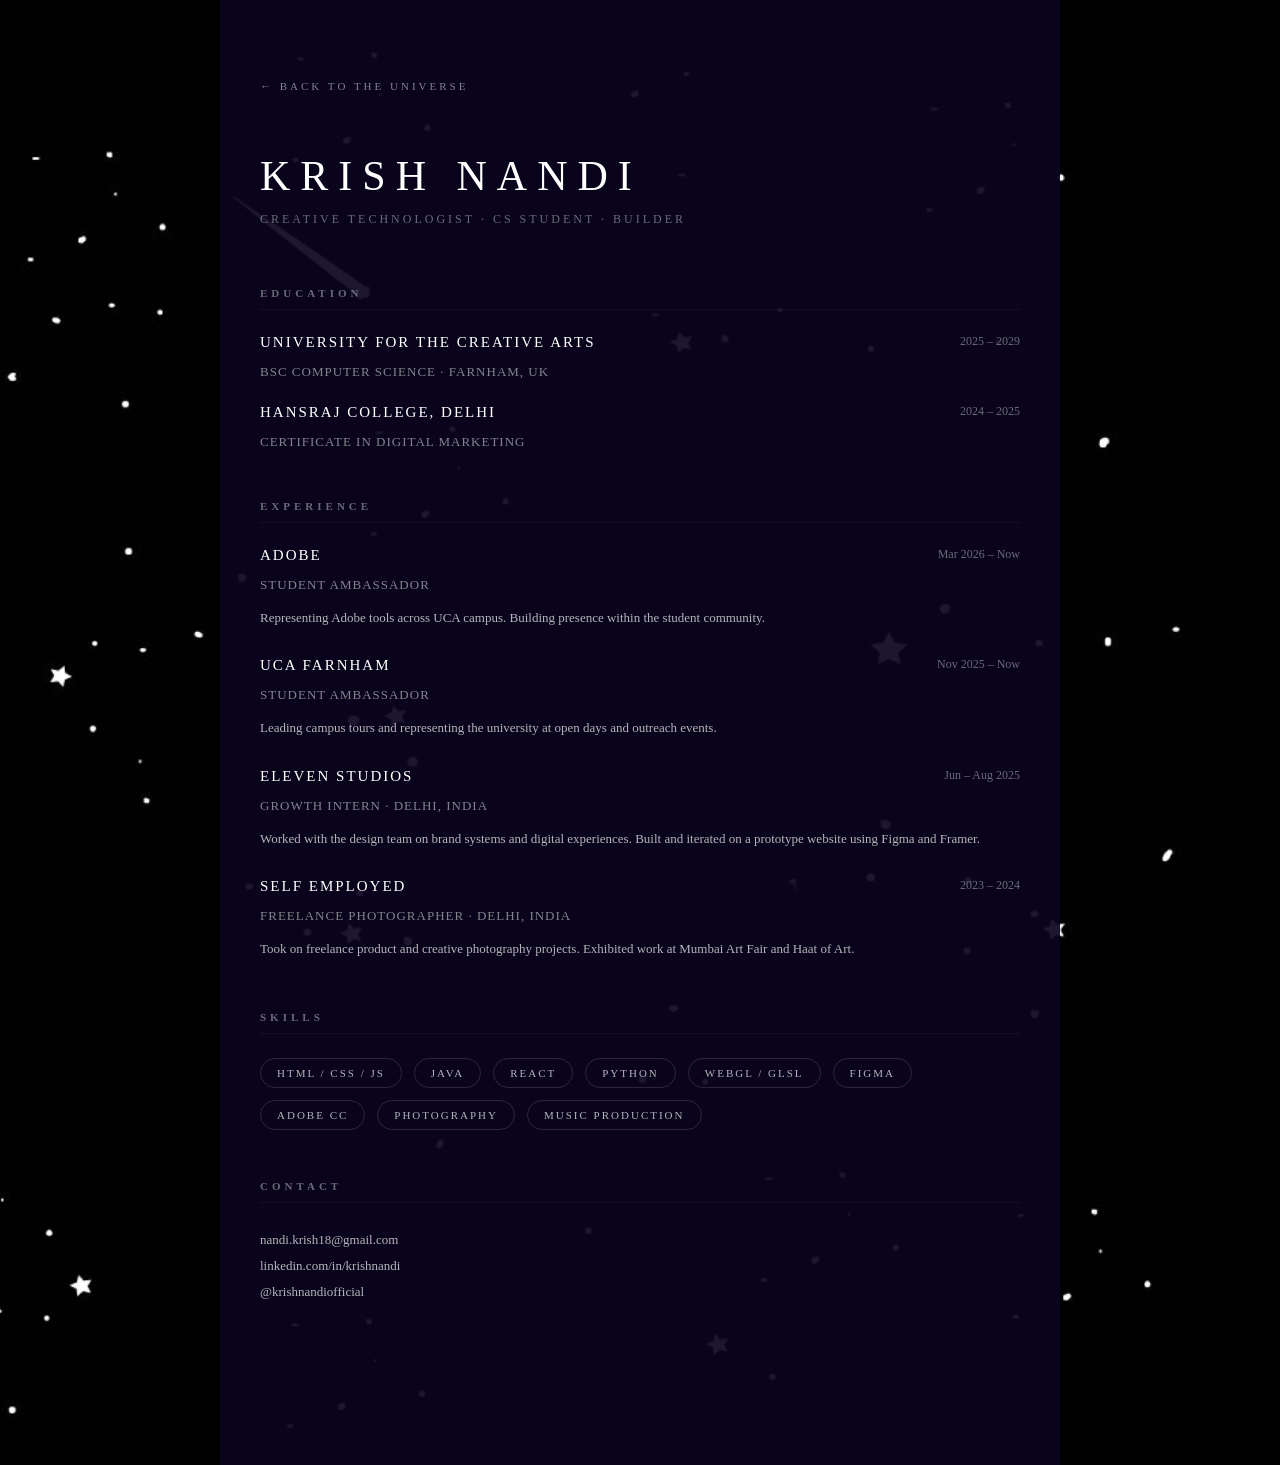
<file: CV.html>
<!DOCTYPE html>
<html lang="en">
<head>
  <meta charset="UTF-8" />
  <meta name="viewport" content="width=device-width, initial-scale=1.0" />
  <title>CV — Krish Nandi</title>
  <link rel="stylesheet" href="css/style.css" />
</head>
<body style="background-image: url('background.jpg'); background-size: cover; background-position: center; overflow-y: auto;">

  <div style="max-width: 760px; margin: 0 auto; padding: 80px 40px; background: rgba(10, 5, 30, 0.92); min-height: 100vh;">

    <a href="index.html" style="color:white; text-decoration:none; font-size:11px; letter-spacing:3px; text-transform:uppercase; opacity:0.5; display:block; margin-bottom:60px;">← Back to the Universe</a>

    <h1 style="font-size:42px; font-weight:300; letter-spacing:10px; text-transform:uppercase; margin-bottom:8px;">Krish Nandi</h1>
    <p style="font-size:12px; letter-spacing:3px; text-transform:uppercase; opacity:0.4; margin-bottom:60px;">Creative Technologist · CS Student · Builder</p>

    <!-- Education -->
    <section style="margin-bottom:50px;">
      <h2 style="font-size:11px; letter-spacing:4px; text-transform:uppercase; opacity:0.4; margin-bottom:24px; border-bottom:1px solid rgba(255,255,255,0.1); padding-bottom:10px;">Education</h2>
      
      <div style="margin-bottom:24px;">
        <div style="display:flex; justify-content:space-between; margin-bottom:4px;">
          <span style="font-size:15px; letter-spacing:2px; text-transform:uppercase;">University for the Creative Arts</span>
          <span style="font-size:12px; opacity:0.4;">2025 – 2029</span>
        </div>
        <p style="font-size:13px; opacity:0.5; letter-spacing:1px; text-transform:uppercase;">BSc Computer Science · Farnham, UK</p>
      </div>

      <div style="margin-bottom:24px;">
        <div style="display:flex; justify-content:space-between; margin-bottom:4px;">
          <span style="font-size:15px; letter-spacing:2px; text-transform:uppercase;">Hansraj College, Delhi</span>
          <span style="font-size:12px; opacity:0.4;">2024 – 2025</span>
        </div>
        <p style="font-size:13px; opacity:0.5; letter-spacing:1px; text-transform:uppercase;">Certificate in Digital Marketing</p>
      </div>

    </section>

    <!-- Experience -->
    <section style="margin-bottom:50px;">
      <h2 style="font-size:11px; letter-spacing:4px; text-transform:uppercase; opacity:0.4; margin-bottom:24px; border-bottom:1px solid rgba(255,255,255,0.1); padding-bottom:10px;">Experience</h2>

      <div style="margin-bottom:28px;">
        <div style="display:flex; justify-content:space-between; margin-bottom:4px;">
          <span style="font-size:15px; letter-spacing:2px; text-transform:uppercase;">Adobe</span>
          <span style="font-size:12px; opacity:0.4;">Mar 2026 – Now</span>
        </div>
        <p style="font-size:13px; opacity:0.5; letter-spacing:1px; text-transform:uppercase; margin-bottom:10px;">Student Ambassador</p>
        <p style="font-size:13px; opacity:0.7; line-height:1.8;">Representing Adobe tools across UCA campus. Building presence within the student community.</p>
      </div>

      <div style="margin-bottom:28px;">
        <div style="display:flex; justify-content:space-between; margin-bottom:4px;">
          <span style="font-size:15px; letter-spacing:2px; text-transform:uppercase;">UCA Farnham</span>
          <span style="font-size:12px; opacity:0.4;">Nov 2025 – Now</span>
        </div>
        <p style="font-size:13px; opacity:0.5; letter-spacing:1px; text-transform:uppercase; margin-bottom:10px;">Student Ambassador</p>
        <p style="font-size:13px; opacity:0.7; line-height:1.8;">Leading campus tours and representing the university at open days and outreach events.</p>
      </div>

      <div style="margin-bottom:28px;">
        <div style="display:flex; justify-content:space-between; margin-bottom:4px;">
          <span style="font-size:15px; letter-spacing:2px; text-transform:uppercase;">Eleven Studios</span>
          <span style="font-size:12px; opacity:0.4;">Jun – Aug 2025</span>
        </div>
        <p style="font-size:13px; opacity:0.5; letter-spacing:1px; text-transform:uppercase; margin-bottom:10px;">Growth Intern · Delhi, India</p>
        <p style="font-size:13px; opacity:0.7; line-height:1.8;">Worked with the design team on brand systems and digital experiences. Built and iterated on a prototype website using Figma and Framer.</p>
      </div>

      <div style="margin-bottom:28px;">
        <div style="display:flex; justify-content:space-between; margin-bottom:4px;">
          <span style="font-size:15px; letter-spacing:2px; text-transform:uppercase;">Self Employed</span>
          <span style="font-size:12px; opacity:0.4;">2023 – 2024</span>
        </div>
        <p style="font-size:13px; opacity:0.5; letter-spacing:1px; text-transform:uppercase; margin-bottom:10px;">Freelance Photographer · Delhi, India</p>
        <p style="font-size:13px; opacity:0.7; line-height:1.8;">Took on freelance product and creative photography projects. Exhibited work at Mumbai Art Fair and Haat of Art.</p>
      </div>

    </section>

    <!-- Skills -->
    <section style="margin-bottom:50px;">
      <h2 style="font-size:11px; letter-spacing:4px; text-transform:uppercase; opacity:0.4; margin-bottom:24px; border-bottom:1px solid rgba(255,255,255,0.1); padding-bottom:10px;">Skills</h2>
      <div style="display:flex; flex-wrap:wrap; gap:12px;">
        <span style="font-size:11px; letter-spacing:2px; text-transform:uppercase; border:1px solid rgba(255,255,255,0.2); padding:8px 16px; border-radius:20px; opacity:0.7;">HTML / CSS / JS</span>
        <span style="font-size:11px; letter-spacing:2px; text-transform:uppercase; border:1px solid rgba(255,255,255,0.2); padding:8px 16px; border-radius:20px; opacity:0.7;">Java</span>
        <span style="font-size:11px; letter-spacing:2px; text-transform:uppercase; border:1px solid rgba(255,255,255,0.2); padding:8px 16px; border-radius:20px; opacity:0.7;">React</span>
        <span style="font-size:11px; letter-spacing:2px; text-transform:uppercase; border:1px solid rgba(255,255,255,0.2); padding:8px 16px; border-radius:20px; opacity:0.7;">Python</span>
        <span style="font-size:11px; letter-spacing:2px; text-transform:uppercase; border:1px solid rgba(255,255,255,0.2); padding:8px 16px; border-radius:20px; opacity:0.7;">WebGL / GLSL</span>
        <span style="font-size:11px; letter-spacing:2px; text-transform:uppercase; border:1px solid rgba(255,255,255,0.2); padding:8px 16px; border-radius:20px; opacity:0.7;">Figma</span>
        <span style="font-size:11px; letter-spacing:2px; text-transform:uppercase; border:1px solid rgba(255,255,255,0.2); padding:8px 16px; border-radius:20px; opacity:0.7;">Adobe CC</span>
        <span style="font-size:11px; letter-spacing:2px; text-transform:uppercase; border:1px solid rgba(255,255,255,0.2); padding:8px 16px; border-radius:20px; opacity:0.7;">Photography</span>
        <span style="font-size:11px; letter-spacing:2px; text-transform:uppercase; border:1px solid rgba(255,255,255,0.2); padding:8px 16px; border-radius:20px; opacity:0.7;">Music Production</span>
      </div>
    </section>

    <!-- Contact -->
    <section style="margin-bottom:80px;">
      <h2 style="font-size:11px; letter-spacing:4px; text-transform:uppercase; opacity:0.4; margin-bottom:24px; border-bottom:1px solid rgba(255,255,255,0.1); padding-bottom:10px;">Contact</h2>
      <p style="font-size:13px; opacity:0.7; line-height:2;">
        nandi.krish18@gmail.com<br>
        linkedin.com/in/krishnandi<br>
        @krishnandiofficial
      </p>
    </section>

  </div>

</body>
</html>
</file>
<file: css/style.css>
body {
  margin: 0;
  overflow: hidden;
  color: white;

}

#startMenu {
  position: fixed;
  top: 0;
  left: 0;
  width: 100%;
  height: 100%;
  background: #000000;
  z-index: 999;
  display: flex;
  justify-content: center;
  align-items: center;
  transition: opacity 1.5s ease;
}

#startContent {
  text-align: center;
  max-width: 600px;
  padding: 40px;
  display: flex;
  flex-direction: column;
  gap: 20px;
}

#startContent h1 {
  font-size: 36px;
  font-weight: 300;
  letter-spacing: 8px;
  text-transform: uppercase;
}

#startContent p {
  font-size: 18px;
  line-height: 1.6;
  opacity: 0.7;
}

#startContent em {
  font-size: 13px;
  opacity: 0.5;
  letter-spacing: 2px;
}

#enterBtn {
  margin-top: 20px;
  background: none;
  border: 1px solid rgba(255,255,255,0.4);
  color: white;
  padding: 14px 40px;
  font-size: 12px;
  letter-spacing: 4px;
  text-transform: uppercase;
  cursor: pointer;
  transition: border-color 0.3s, opacity 0.3s;
  align-self: center;
}

#enterBtn:hover {
  border-color: white;
}

.controls-stack {
  position: fixed;
  top: 20px;
  right: 20px;
  z-index: 1001;
  display: flex;
  flex-direction: column;
  gap: 8px;
  align-items: flex-end;
}

.ctrl-btn {
  background: rgba(255,255,255,0.1);
  color: #ffffff;
  border: 1px solid rgba(255,255,255,0.3);
  padding: 10px 15px;
  border-radius: 20px;
  cursor: pointer;
  font-family: sans-serif;
  font-size: 13px;
  transition: all 0.3s ease;
  backdrop-filter: blur(5px);
  white-space: nowrap;
}

.ctrl-btn:hover {
  background: rgba(255,255,255,0.2);
  border-color: #ffffff;
}

/* ===== INFO POPUP ===== */
.info-popup {
  position: fixed;
  top: 20px;
  right: 155px;
  z-index: 1002;
  background: rgba(10, 5, 30, 0.95);
  border: 1px solid rgba(255,255,255,0.2);
  border-radius: 14px;
  padding: 20px 24px;
  max-width: 280px;
  backdrop-filter: blur(12px);
  animation: fadeInPop 0.2s ease;
}

@keyframes fadeInPop {
  from { opacity: 0; transform: translateX(10px); }
  to   { opacity: 1; transform: translateX(0); }
}

.info-popup h3 {
  font-size: 12px;
  letter-spacing: 3px;
  text-transform: uppercase;
  opacity: 0.5;
  margin: 0 0 14px;
  font-weight: 400;
}

.info-popup ul {
  list-style: none;
  padding: 0;
  margin: 0;
  display: flex;
  flex-direction: column;
  gap: 10px;
}

.info-popup li {
  font-size: 13px;
  line-height: 1.5;
  opacity: 0.85;
}

/* ===== CONTACT MODAL ===== */
.contact-modal-content {
  max-width: 600px !important;
  position: relative;
}

.contact-subtitle {

  text-align: center;
  font-size: 17px !important;
  opacity: 0.45 !important;
  letter-spacing: 2px;
  margin-bottom: 28px !important;
}

.contact-links {
  display: flex;
  flex-direction: column;
  gap: 12px;
}

.contact-link {
  display: flex;
  align-items: center;
  gap: 14px;
  padding: 14px 18px;
  border: 1px solid rgba(255,255,255,0.12);
  border-radius: 10px;
  background: rgba(255,255,255,0.04);
  text-decoration: none;
  color: white;
  transition: background 0.2s, border-color 0.2s;
}

.contact-link:hover {
  background: rgba(255,255,255,0.1);
  border-color: rgba(255,255,255,0.3);
}

.contact-icon { font-size: 20px; }

.contact-label {
  font-size: 13px;
  letter-spacing: 2px;
  text-transform: uppercase;
  opacity: 0.45;
  min-width: 70px;
}

.contact-value {
  font-size: 14px;
  opacity: 0.9;
}

#closeContact {
  position: absolute;
  top: 16px;
  right: 16px;
  background: none;
  border: none;
  color: white;
  font-size: 18px;
  cursor: pointer;
  opacity: 0.5;
  transition: opacity 0.1s;
  line-height: 1;
}

#closeContact:hover {
  opacity: 1;
}

.modal-about-photo {
  width: 240px;
  height: 240px;
  border-radius: 50%;
  object-fit: cover;
  object-position: center;
  margin: 0 auto 24px;
  display: block;
  border: 2px solid rgba(255,255,255,0.2);
}

.planet {
  transition: transform 0.3s ease; 
  cursor: pointer;
}

.planet:hover {
  transform: scale(1.2); 
}

/* Shared behavior for all planets */
.planet-container {
  position: fixed;
  animation: float 4s ease-in-out infinite;
}

@keyframes float {
  0%   { transform: translateY(0px); }
  50%  { transform: translateY(-20px); }
  100% { transform: translateY(0px); }
}

/* PLANET POSITIONS */
.p1-pos {
  top: 40%;
  right: 45%;
}

.p2-pos {
  top: 72%;
  right: 23%;
}

.p3-pos {
  top: 60%;
  right: 79%;
}

.p4-pos {
  top: 10%;
  right: 23%;
}

.p5-pos {
  top: 40%;
  right: 3%;
}

.p6-pos {
  top: 80%;
  right: 60%;
}

.p7-pos {
  top: 5%;
  right: 75%;
}

.p1-pos { animation-duration: 4s; }
.p2-pos { animation-duration: 5s; animation-delay: 0.5s; }
.p3-pos { animation-duration: 6s; animation-delay: 1s; }
.p4-pos { animation-duration: 4.5s; animation-delay: 1.5s; }
.p5-pos { animation-duration: 5.5s; animation-delay: 0.8s; }
.p6-pos { animation-duration: 3.5s; animation-delay: 0.3s; }
.p7-pos { animation-duration: 7.5s; animation-delay: 1.4s; }

.planet-label {
  display: block;
  text-align: center;
  color: white;
  font-size: 11px;
  letter-spacing: 3px;
  text-transform: uppercase;
  opacity: 0;
  transition: opacity 0.3s ease;
  margin-top: 20px;
}

.planet-container:hover .planet-label {
  opacity: 1;
}

.space {
  position: relative;
  width: 100vw;
  height: 100vh;
}

#shaderCanvas {
  position: fixed;
  inset: 0;
  pointer-events: none;
  z-index: 1000;
}

/* ===== MODAL ===== */
.modal {
  position: fixed;
  top: 0;
  left: 0;
  width: 100%;
  height: 100%;
  background: rgba(0, 0, 0, 0.7);
  z-index: 1001;
  display: flex;
  justify-content: center;
  align-items: center;
}

.modal-content {
  background: rgba(10, 5, 30, 0.95);
  border: 1px solid rgba(255, 255, 255, 0.15);
  border-radius: 16px;
  padding: 40px;
  width: 80vw;
  max-width: 90vw;
  text-align: center;
  position: relative;
}

.modal-content h2 {
  font-size: 28px;
  font-weight: 300;
  letter-spacing: 6px;
  text-transform: uppercase;
  margin-bottom: 16px;
}

.modal-content p {
  text-align: left;
  font-size: 17px;
  line-height: 1.2;
  margin-bottom: 18px;
  opacity: 0.8;
}

.modal-content a {
  color: #ffffff;
  text-decoration: none;
  font-size: 12px;
  letter-spacing: 3px;
  text-transform: uppercase;
  border: 1px solid rgba(255,255,255,0.4);
  padding: 10px 24px;
  border-radius: 4px;
  transition: border-color 0.3s;
}

.modal-content a:hover {
  border-color: #ffffff;
}

.modal-full {
  width: 80vw;
  max-width: 90vw;
  max-height: 40vh;
}

#closeModal {
  position: absolute;
  top: 16px;
  right: 16px;
  background: none;
  border: none;
  color: white;
  font-size: 18px;
  cursor: pointer;
  opacity: 0.5;
  transition: opacity 0.1s;
}

#closeModal:hover {
  opacity: 1;
}

/* ===== AUDIO ===== */
.audio-btn {
  position: fixed;
  top: 20px;
  right: 20px;
  z-index: 1000; /* Keeps it above everything else */
  background: rgba(255, 255, 255, 0.1);
  color: #ffffff;
  border: 1px solid rgba(255, 255, 255, 0.3);
  padding: 10px 15px;
  border-radius: 20px;
  cursor: pointer;
  font-family: sans-serif;
  transition: all 0.3s ease;
  backdrop-filter: blur(5px); /* Soft glass effect */
}

.audio-btn:hover {
  background: rgba(255, 255, 255, 0.2.5);
  border-color: #ffffff;
}


.hidden {
  display: none;
}

/* ===== CAROUSEL ===== */
.modal-content {
  max-height: 90vh;
  overflow-y: auto;
  scrollbar-width: thin;
  scrollbar-color: rgba(255,255,255,0.2) transparent;
}

.carousel {
  position: relative;
  width: 100%;
  margin: 16px 0 8px;
  border-radius: 10px;
  overflow: hidden;
  background: rgba(255,255,255,0.04);
}

.carousel-img {
  display: block;
  width: 100%;
  height: auto;
  max-height: 500px;
  object-fit: contain;
  border-radius: 10px;
  transition: opacity 0.15s ease;
}

.carousel-img.carousel-fade {
  opacity: 0;
}

.carousel-btn {
  position: absolute;
  top: 50%;
  transform: translateY(-50%);
  background: rgba(0, 0, 0, 0.45);
  border: 1px solid rgba(255,255,255,0.2);
  color: white;
  font-size: 28px;
  line-height: 1;
  width: 38px;
  height: 38px;
  border-radius: 50%;
  cursor: pointer;
  display: flex;
  align-items: center;
  justify-content: center;
  transition: background 0.2s;
  z-index: 2;
}

.carousel-btn:hover {
  background: rgba(0, 0, 0, 0.75);
}

.carousel-prev { left: 10px; }
.carousel-next { right: 10px; }

.carousel-dots {
  display: flex;
  justify-content: center;
  gap: 7px;
  margin-bottom: 12px;
}

.carousel-dot {
  width: 7px;
  height: 7px;
  border-radius: 50%;
  background: rgba(255,255,255,0.25);
  cursor: pointer;
  transition: background 0.2s, transform 0.2s;
}

.carousel-dot.active {
  background: rgba(255,255,255,0.9);
  transform: scale(1.3);
}

/* ===== TIMELINE ===== */
.timeline {
  position: relative;
  padding: 20px 0;
  margin-top: 20px;
  text-align: left;
}

.timeline::before {
  content: '';
  position: absolute;
  left: 124px;
  top: 0;
  bottom: 0;
  width: 1px;
  background: rgba(255,255,255,0.2);
}

.timeline-item {
  display: flex;
  gap: 30px;
  margin-bottom: 36px;
  position: relative;
  align-items: flex-start;
}

.timeline-date {
  min-width: 110px;
  text-align: right;
  font-size: 14px;
  letter-spacing: 1px;
  opacity: 0.5;
  padding-top: 4px;
  line-height: 1.4;
}

.timeline-dot {
  position: absolute;
  left: 118px;
  top: 6px;
  width: 13px;
  height: 13px;
  border-radius: 50%;
  background: white;
  border: 1px solid rgba(255,255,255,0.4);
  flex-shrink: 0;
  z-index: 1;
}

.timeline-content {
  padding-left: 30px;
}

.timeline-company {
  font-size: 18px;
  font-weight: 600;
  letter-spacing: 2px;
  text-transform: uppercase;
  margin-bottom: 6px;
}

.timeline-role {
  font-size: 15px;
  letter-spacing: 2px;
  text-transform: uppercase;
  opacity: 0.5;
  margin-bottom: 8px;
}

.timeline-desc {
  font-size: 14px;
  line-height: 1.8;
  opacity: 0.7;
}

/* ===== CERTIFICATIONS ===== */
.cert-scroll {
  display: flex;
  flex-direction: column;
  align-items: center;
  gap: 24px;
  margin-top: 20px;
  max-height: 60vh;
  overflow-y: auto;
  padding: 10px 0;
  scrollbar-width: thin;
  scrollbar-color: rgba(255,255,255,0.2) transparent;
}

.cert-scroll img {
  width: 80%;
  border-radius: 10px;
  object-fit: contain;
}
.timeline-points {
  list-style: none;
  padding: 0;
  margin: 0;
}

.timeline-points li {
  font-size: 15px;
  line-height: 1.8;
  opacity: 0.9;
  padding-left: 16px;
  position: relative;
  letter-spacing: 1px;
}

.timeline-points li::before {
  content: '•';
  position: absolute;
  left: 0;
  opacity: 0.8;
}

/* ===== ART ===== */
.art-desc-title {
  font-size: 16px;
  font-weight: 600;
  letter-spacing: 2px;
  text-transform: uppercase;
  margin-bottom: 6px;
}

.art-desc-medium {
  font-size: 14px;
  letter-spacing: 2px;
  opacity: 0.5;
  text-transform: uppercase;
  margin-bottom: 12px;
}

.art-desc-text {
  font-size: 18px;
  line-height: 1.8;
  opacity: 0.7;
}

/* ===== SIDE QUESTS ===== */
.quests-list {
  display: flex;
  flex-direction: column;
  gap: 20px;
  margin-top: 20px;
  text-align: left;
}
 
.quest-item {
  border-top: 1px solid rgba(255,255,255,0.08);
  padding-top: 16px;
}
 
.quest-name {
  font-size: 12px;
  letter-spacing: 3px;
  text-transform: uppercase;
  opacity: 0.9;
  margin-bottom: 8px;
}
 
.quest-desc {
  font-size: 15px;
  line-height: 1.8;
  opacity: 0.55;
}
</file>
